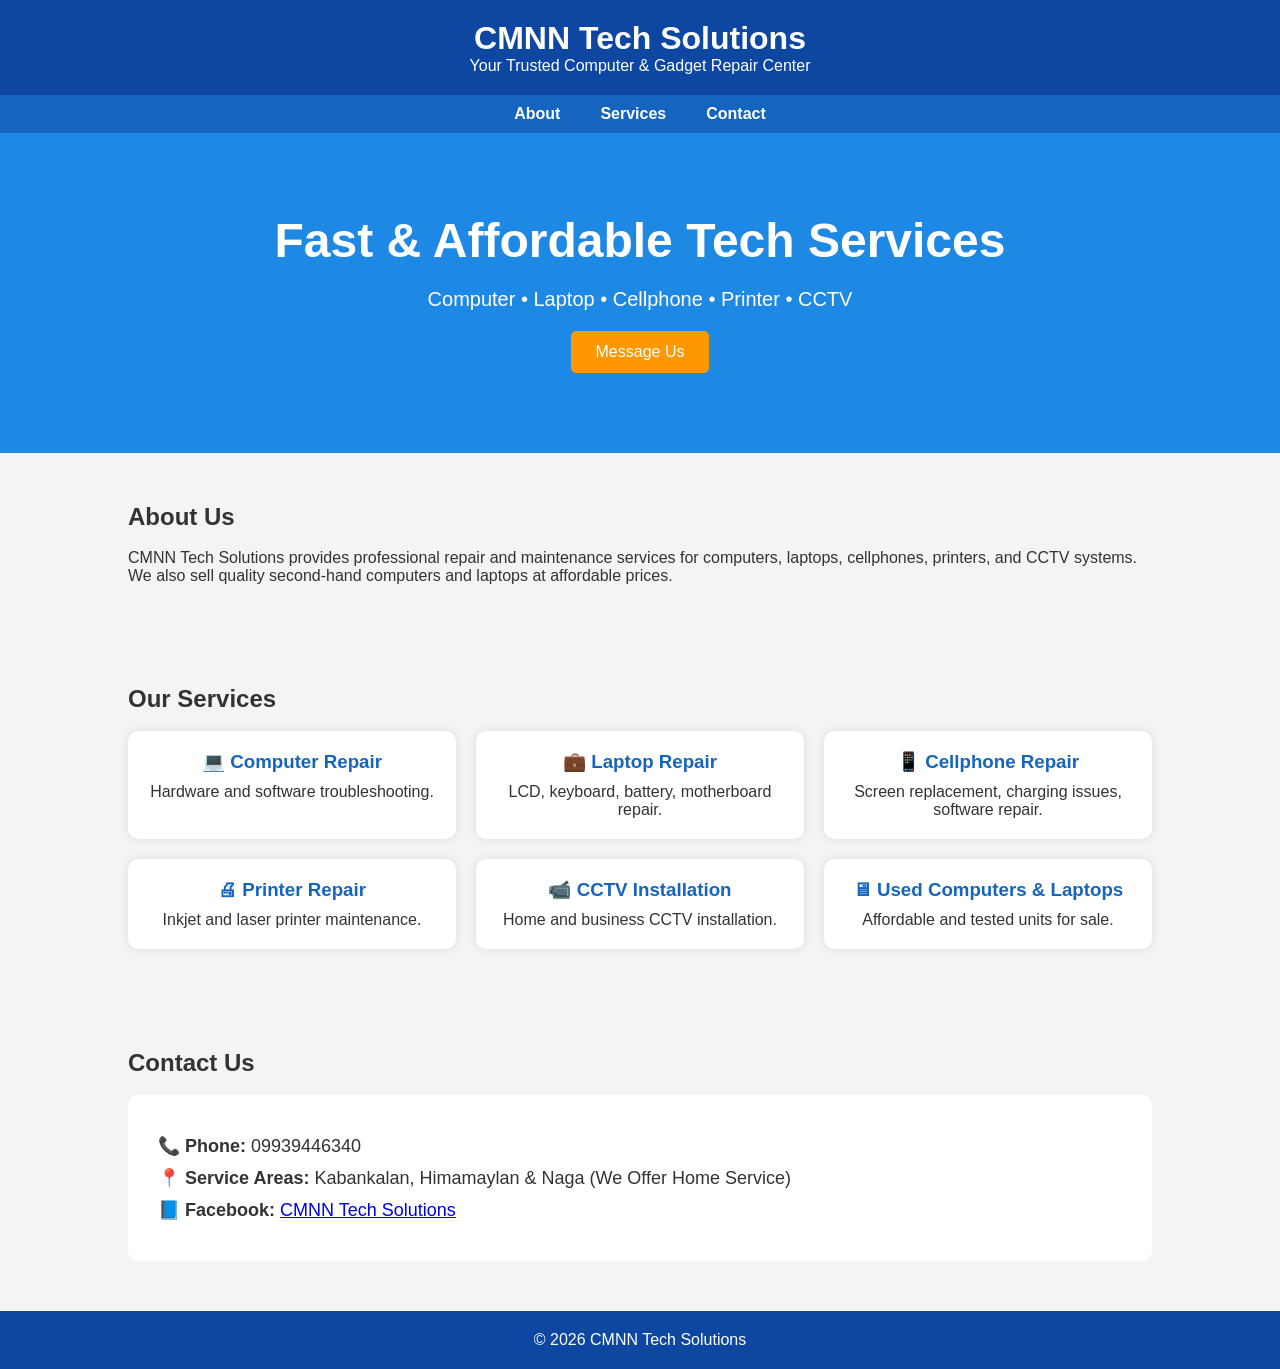
<file: index.html>
<!DOCTYPE html>
<html lang="en">
<head>
<meta charset="UTF-8">
<meta name="viewport" content="width=device-width, initial-scale=1.0">
<title>CMNN Tech Solutions</title>

<style>
*{
margin:0;
padding:0;
box-sizing:border-box;
font-family:Arial,sans-serif;
}

body{
background:#f4f4f4;
color:#333;
}

header{
background:#0d47a1;
color:white;
padding:20px;
text-align:center;
}

nav{
background:#1565c0;
display:flex;
justify-content:center;
padding:10px;
}

nav a{
color:white;
text-decoration:none;
margin:0 20px;
font-weight:bold;
}

.hero{
background:#1e88e5;
color:white;
padding:80px 20px;
text-align:center;
}

.hero h1{
font-size:48px;
}

.hero p{
font-size:20px;
margin:20px 0;
}

.btn{
display:inline-block;
padding:12px 25px;
background:#ff9800;
color:white;
text-decoration:none;
border-radius:5px;
}

section{
padding:50px 10%;
}

.services{
display:grid;
grid-template-columns:repeat(auto-fit,minmax(250px,1fr));
gap:20px;
}

.card{
background:white;
padding:20px;
border-radius:10px;
box-shadow:0 0 10px rgba(0,0,0,.1);
text-align:center;
}

.card h3{
margin-bottom:10px;
color:#1565c0;
}

footer{
background:#0d47a1;
color:white;
text-align:center;
padding:20px;
}

.contact{
background:white;
padding:30px;
border-radius:10px;
}

.contact p{
margin:10px 0;
font-size:18px;
}
</style>

</head>

<body>

<header>
<h1>CMNN Tech Solutions</h1>
<p>Your Trusted Computer & Gadget Repair Center</p>
</header>

<nav>
<a href="#about">About</a>
<a href="#services">Services</a>
<a href="#contact">Contact</a>
</nav>

<section class="hero">
<h1>Fast & Affordable Tech Services</h1>
<p>Computer • Laptop • Cellphone • Printer • CCTV</p>

<a class="btn" href="https://www.facebook.com/messages/t/1208534222349993/" target="_blank">
Message Us
</a>

</section>

<section id="about">

<h2>About Us</h2>
<br>

<p>
CMNN Tech Solutions provides professional repair and maintenance services for computers, laptops, cellphones, printers, and CCTV systems. We also sell quality second-hand computers and laptops at affordable prices.
</p>

</section>

<section id="services">

<h2>Our Services</h2>
<br>

<div class="services">

<div class="card">
<h3>💻 Computer Repair</h3>
<p>Hardware and software troubleshooting.</p>
</div>

<div class="card">
<h3>💼 Laptop Repair</h3>
<p>LCD, keyboard, battery, motherboard repair.</p>
</div>

<div class="card">
<h3>📱 Cellphone Repair</h3>
<p>Screen replacement, charging issues, software repair.</p>
</div>

<div class="card">
<h3>🖨 Printer Repair</h3>
<p>Inkjet and laser printer maintenance.</p>
</div>

<div class="card">
<h3>📹 CCTV Installation</h3>
<p>Home and business CCTV installation.</p>
</div>

<div class="card">
<h3>🖥 Used Computers & Laptops</h3>
<p>Affordable and tested units for sale.</p>
</div>

</div>

</section>

<section id="contact">

<h2>Contact Us</h2>
<br>

<div class="contact">

<p><strong>📞 Phone:</strong> 09939446340</p>

<p><strong>📍 Service Areas:</strong> Kabankalan, Himamaylan & Naga (We Offer Home Service)</p>

<p><strong>📘 Facebook:</strong>
<a href="https://www.facebook.com/messages/t/1208534222349993/" target="_blank">
CMNN Tech Solutions
</a>
</p>

</div>

</section>

<footer>

<p>© 2026 CMNN Tech Solutions</p>

</footer>

</body>
</html>
</file>
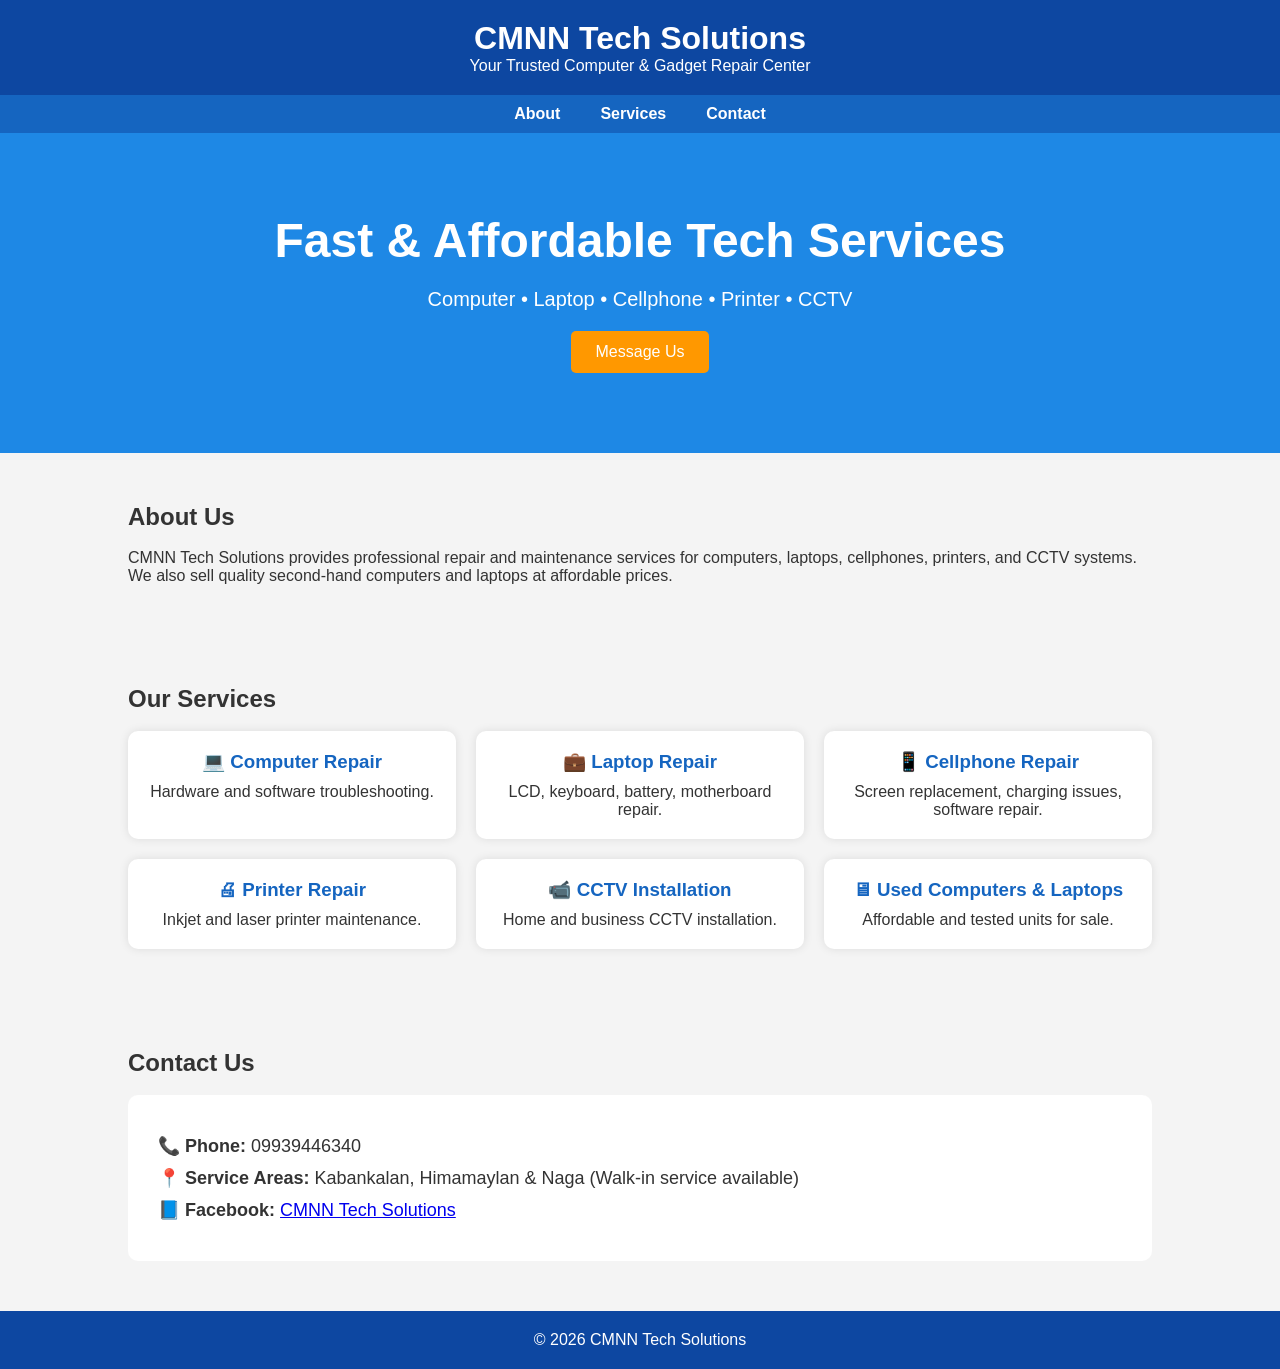
<file: cmnn.html>
<!DOCTYPE html>
<html lang="en">
<head>
<meta charset="UTF-8">
<meta name="viewport" content="width=device-width, initial-scale=1.0">
<title>CMNN Tech Solutions</title>

<style>
*{
margin:0;
padding:0;
box-sizing:border-box;
font-family:Arial,sans-serif;
}

body{
background:#f4f4f4;
color:#333;
}

header{
background:#0d47a1;
color:white;
padding:20px;
text-align:center;
}

nav{
background:#1565c0;
display:flex;
justify-content:center;
padding:10px;
}

nav a{
color:white;
text-decoration:none;
margin:0 20px;
font-weight:bold;
}

.hero{
background:#1e88e5;
color:white;
padding:80px 20px;
text-align:center;
}

.hero h1{
font-size:48px;
}

.hero p{
font-size:20px;
margin:20px 0;
}

.btn{
display:inline-block;
padding:12px 25px;
background:#ff9800;
color:white;
text-decoration:none;
border-radius:5px;
}

section{
padding:50px 10%;
}

.services{
display:grid;
grid-template-columns:repeat(auto-fit,minmax(250px,1fr));
gap:20px;
}

.card{
background:white;
padding:20px;
border-radius:10px;
box-shadow:0 0 10px rgba(0,0,0,.1);
text-align:center;
}

.card h3{
margin-bottom:10px;
color:#1565c0;
}

footer{
background:#0d47a1;
color:white;
text-align:center;
padding:20px;
}

.contact{
background:white;
padding:30px;
border-radius:10px;
}

.contact p{
margin:10px 0;
font-size:18px;
}
</style>

</head>

<body>

<header>
<h1>CMNN Tech Solutions</h1>
<p>Your Trusted Computer & Gadget Repair Center</p>
</header>

<nav>
<a href="#about">About</a>
<a href="#services">Services</a>
<a href="#contact">Contact</a>
</nav>

<section class="hero">
<h1>Fast & Affordable Tech Services</h1>
<p>Computer • Laptop • Cellphone • Printer • CCTV</p>

<a class="btn" href="https://www.facebook.com/share/1HVrLdQvcf/" target="_blank">
Message Us
</a>

</section>

<section id="about">

<h2>About Us</h2>
<br>

<p>
CMNN Tech Solutions provides professional repair and maintenance services for computers, laptops, cellphones, printers, and CCTV systems. We also sell quality second-hand computers and laptops at affordable prices.
</p>

</section>

<section id="services">

<h2>Our Services</h2>
<br>

<div class="services">

<div class="card">
<h3>💻 Computer Repair</h3>
<p>Hardware and software troubleshooting.</p>
</div>

<div class="card">
<h3>💼 Laptop Repair</h3>
<p>LCD, keyboard, battery, motherboard repair.</p>
</div>

<div class="card">
<h3>📱 Cellphone Repair</h3>
<p>Screen replacement, charging issues, software repair.</p>
</div>

<div class="card">
<h3>🖨 Printer Repair</h3>
<p>Inkjet and laser printer maintenance.</p>
</div>

<div class="card">
<h3>📹 CCTV Installation</h3>
<p>Home and business CCTV installation.</p>
</div>

<div class="card">
<h3>🖥 Used Computers & Laptops</h3>
<p>Affordable and tested units for sale.</p>
</div>

</div>

</section>

<section id="contact">

<h2>Contact Us</h2>
<br>

<div class="contact">

<p><strong>📞 Phone:</strong> 09939446340</p>

<p><strong>📍 Service Areas:</strong> Kabankalan, Himamaylan & Naga (Walk-in service available)</p>

<p><strong>📘 Facebook:</strong>
<a href="https://www.facebook.com/share/1HVrLdQvcf/" target="_blank">
CMNN Tech Solutions
</a>
</p>

</div>

</section>

<footer>

<p>© 2026 CMNN Tech Solutions</p>

</footer>

</body>
</html>
</file>
